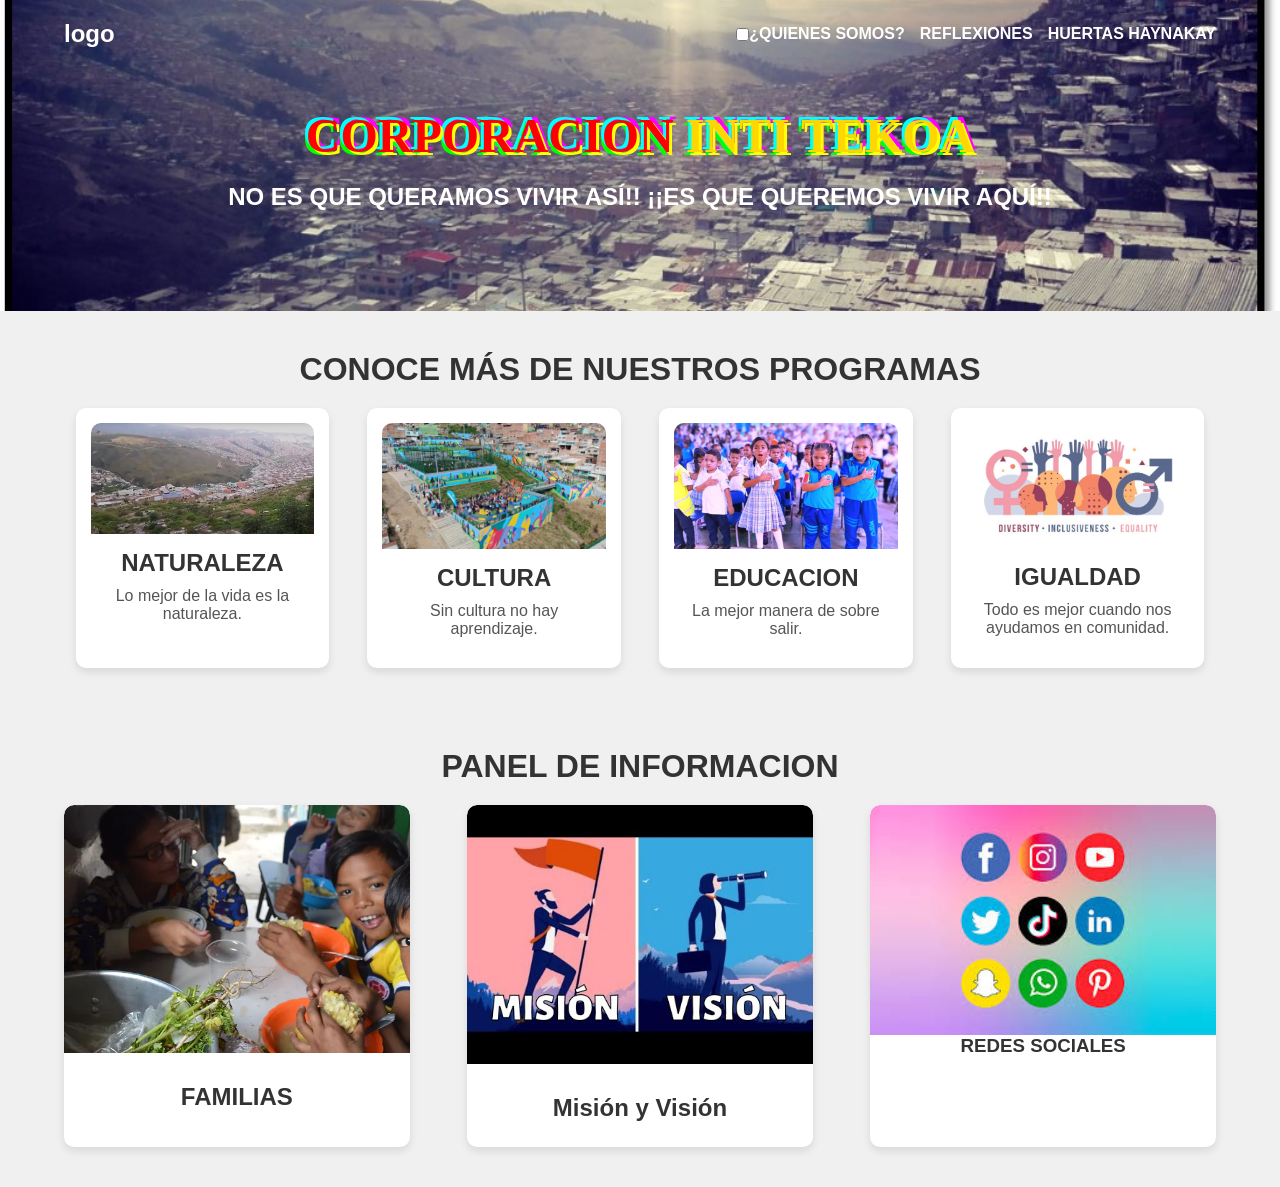
<file: index.html>
<!DOCTYPE html>
<html lang="es">
<head>
    <meta charset="UTF-8">
    <meta name="viewport" content="width=device-width, initial-scale=1.0">
    <title>Fundación Caracolí</title>
    <link rel="stylesheet" href="style.css"> <!-- Asegúrate de tener un archivo de estilos CSS -->
</head>
<body>
    <header class="header">
        <div class="menu container">
            <a href="index.html" class="logo">logo</a>
            <input type="checkbox" id="menu"/>
            <label for="menu">
                <img src="imagenes/menu.png" class="menu-icon" alt="menu">
            </label>
            <nav class="navbar">
                <ul>
                    <li><a href="quienes-somos.html">¿QUIENES SOMOS?</a></li>
                    <li><a href="reflexiones.html">REFLEXIONES</a></li>
                    <li><a href="huertas-haynakay.html">HUERTAS HAYNAKAY</a></li>
                </ul>
            </nav>
        </div>        
    
        <div class="header-content container">
            <div class="header-txt">
                <h1 class="comic-heading">CORPORACION <span>INTI TEKOA</span></h1>
                <p>
                    <span><h2>NO ES QUE QUERAMOS VIVIR ASÍ!!
                   ¡¡ES QUE QUEREMOS VIVIR AQUÍ!!</h2></span>
                </p>
                
            </div>       
        </div>
    </header>
    <section class="conoce container">
        <h2>CONOCE MÁS DE NUESTROS PROGRAMAS</h2>
        <div class="conoce-content">
            <div class="programa">
                <a href="programa1.html">
                    <img src="imagenes/naturaleza.webp" alt="Naturaleza">
                    <h3>NATURALEZA</h3>
                    <p>Lo mejor de la vida es la naturaleza.</p>
                </a>
            </div>
            <div class="programa">
                <a href="programa2.html">
                    <img src="imagenes/cultura.jpg" alt="Cultura">
                    <h3>CULTURA</h3>
                    <p>Sin cultura no hay aprendizaje.</p>
                </a>
            </div>
            <div class="programa">
                <a href="programa3.html">
                    <img src="imagenes/educacion.jpg" alt="Educación">
                    <h3>EDUCACION</h3>
                    <p>La mejor manera de sobre salir.</p>
                </a>
            </div>
            <div class="programa">
                <a href="programa4.html">
                    <img src="imagenes/genero.jpg" alt="Género">
                    <h3>IGUALDAD</h3>
                    <p>Todo es mejor cuando nos ayudamos en comunidad.</p>
                </a>
            </div>
        </div>
    </section>
    
    
    <main class="informacion container">
        <h2>PANEL DE INFORMACION</h2>
        <div class="informacion-container">
            <div class="familias">
                <a href="familias.html"><img src="imagenes/familia.webp" alt="Familias"></a>
                <div class="familia-txt">
                    <h3>FAMILIAS</h3>
                    <div class="familias-info"></div>
                </div>
            </div>
            <div class="familias">
                <a href="Mision_vision.html"><img src="imagenes/myv.jpg" alt="Familias"></a>
                <div class="familia-txt">
                    <h3>Misión y Visión</h3>
                    <div class="familias-info"></div>
                </div>
            </div>
            <div class="familias">
                <a href="redes.html"><img src="imagenes/redes.jpg" alt="redes"></a>
                <div class="redes-txt">
                    <h3>REDES SOCIALES</h3>
                    <div class="redes-info"></div>
                </div>
            </div>
        </div>
        
    </main>
</body>
</html>
</file>
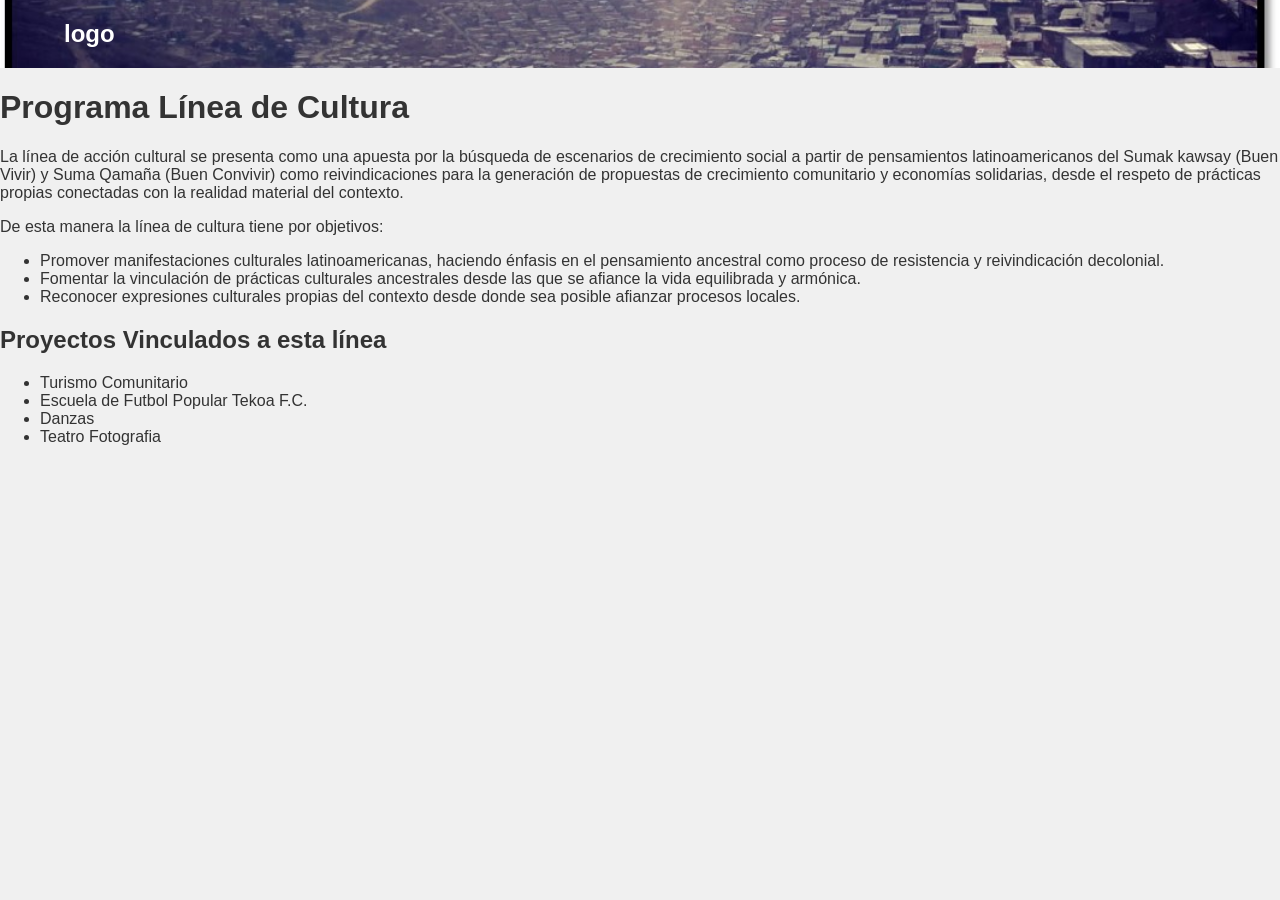
<file: Mision_vision.html>
<!DOCTYPE html>
<html lang="es">
<head>
    <meta charset="UTF-8">
    <meta name="viewport" content="width=device-width, initial-scale=1.0">
    <title>Programa Línea de Cultura - Fundación Caracolí</title>
    <link rel="stylesheet" href="Mision_vision.css">
</head>
<body>
    <header class="header">
        <div class="menu container">
            <input type="checkbox" id="menu"/>
            <a href="index.html" class="logo">logo</a>
            <label for="menu">
                <img src="imagenes/menu.png" class="menu-icon" alt="menu">
            </label>
            <nav class="navbar">
                <ul>
                    <li><a href="index.html">INICIO</a></li>
                    <li><a href="quienes-somos.html">¿QUIENES SOMOS?</a></li>
                    <li><a href="reflexiones.html">REFLEXIONES</a></li>
                    <li><a href="escuelas-de-paz.html">ESCUELAS DE PAZ</a></li>
                    <li><a href="huertas-haynakay.html">HUERTAS HAYNAKAY</a></li>
                    <li><a href="voces-de-paz.html">VOCES DE PAZ</a></li>
                </ul>
            </nav>
        </div>
    </header>

    <main >

            <h1>Programa Línea de Cultura</h1>
            <p>La línea de acción cultural se presenta como una apuesta por la búsqueda de escenarios de crecimiento social a partir de pensamientos latinoamericanos del Sumak kawsay (Buen Vivir) y Suma Qamaña (Buen Convivir) como reivindicaciones para la generación de propuestas de crecimiento comunitario y economías solidarias, desde el respeto de prácticas propias conectadas con la realidad material del contexto.</p>
            
            <p>De esta manera la línea de cultura tiene por objetivos:</p>
            <ul>
                <li>Promover manifestaciones culturales latinoamericanas, haciendo énfasis en el pensamiento ancestral como proceso de resistencia y reivindicación decolonial.</li>
                <li>Fomentar la vinculación de prácticas culturales ancestrales desde las que se afiance la vida equilibrada y armónica.</li>
                <li>Reconocer expresiones culturales propias del contexto desde donde sea posible afianzar procesos locales.</li>
            </ul>
            
            <h2>Proyectos Vinculados a esta línea</h2>
            <ul>
                <li>Turismo Comunitario</li>
                <li>Escuela de Futbol Popular Tekoa F.C.</li>
                <li>Danzas</li>
                <li>Teatro Fotografia</li>
            </ul>
        </section>
        
       
        </aside>
    
    </main>
    
</body>
</html>
</file>
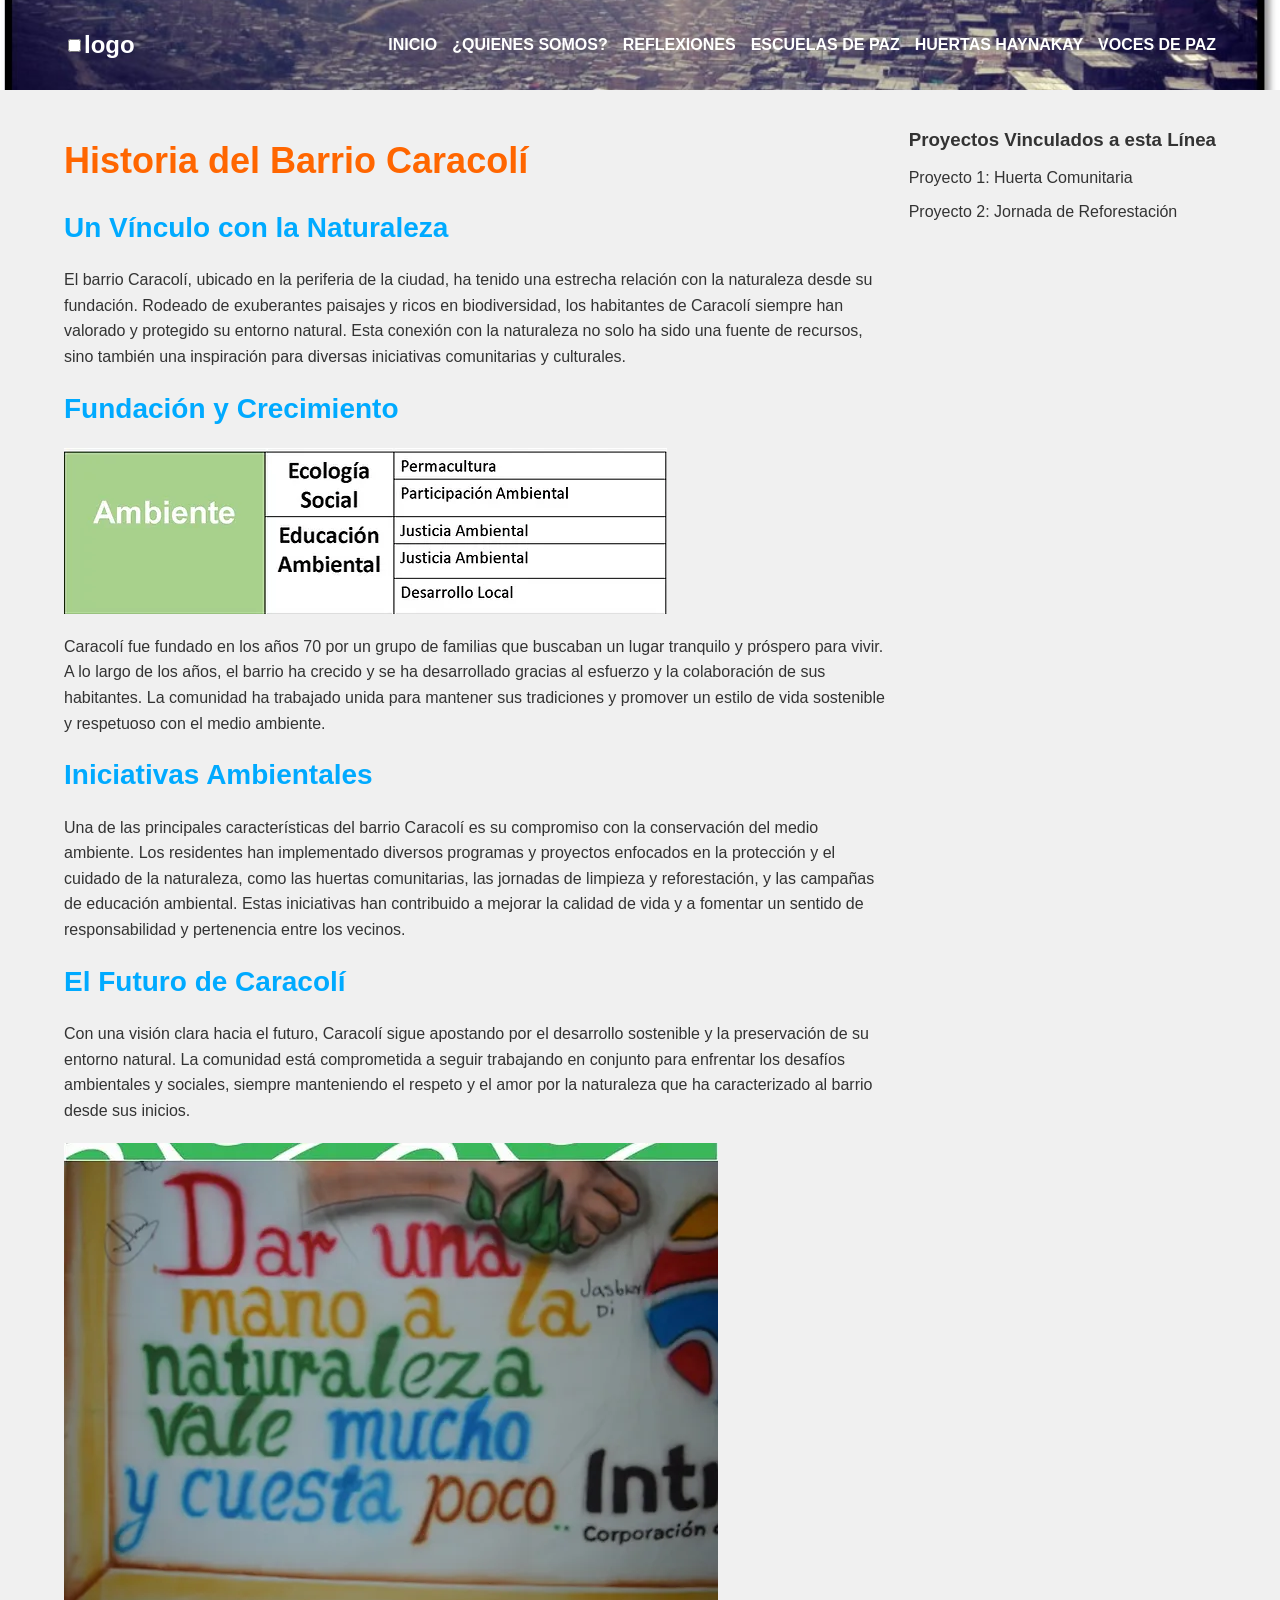
<file: programa1.html>
<!DOCTYPE html>
<html lang="es">
<head>
    <meta charset="UTF-8">
    <meta name="viewport" content="width=device-width, initial-scale=1.0">
    <title>Historia de Caracolí - Fundación Caracolí</title>
    <link rel="stylesheet" href="quienes-somos.css">

</head>
<body>
    <header class="header">
        <div class="menu container">
            <input type="checkbox" id="menu"/>
            <a href="index.html" class="logo">logo</a>
            <label for="menu">
                <img src="imagenes/menu.png" class="menu-icon" alt="menu">
            </label>
            <nav class="navbar">
                <ul>
                    <li><a href="index.html">INICIO</a></li>
                    <li><a href="quienes-somos.html">¿QUIENES SOMOS?</a></li>
                    <li><a href="reflexiones.html">REFLEXIONES</a></li>
                    <li><a href="escuelas-de-paz.html">ESCUELAS DE PAZ</a></li>
                    <li><a href="huertas-haynakay.html">HUERTAS HAYNAKAY</a></li>
                    <li><a href="voces-de-paz.html">VOCES DE PAZ</a></li>
                </ul>
            </nav>
        </div>
    </header>

    <main class="main-content container">
        <section class="info-section">
            <div class="info-content">
                <h1>Historia del Barrio Caracolí</h1>
                <h2>Un Vínculo con la Naturaleza</h2>
                <p>
                    El barrio Caracolí, ubicado en la periferia de la ciudad, ha tenido una estrecha relación con la naturaleza desde su fundación. Rodeado de exuberantes paisajes y ricos en biodiversidad, los habitantes de Caracolí siempre han valorado y protegido su entorno natural. Esta conexión con la naturaleza no solo ha sido una fuente de recursos, sino también una inspiración para diversas iniciativas comunitarias y culturales.
                </p>
                <h2>Fundación y Crecimiento</h2>
                <img src="imagenes/ambiente2.webp" alt="Ambiente">
                <p>
                    Caracolí fue fundado en los años 70 por un grupo de familias que buscaban un lugar tranquilo y próspero para vivir. A lo largo de los años, el barrio ha crecido y se ha desarrollado gracias al esfuerzo y la colaboración de sus habitantes. La comunidad ha trabajado unida para mantener sus tradiciones y promover un estilo de vida sostenible y respetuoso con el medio ambiente.
                </p>
                <h2>Iniciativas Ambientales</h2>
                <p>
                    Una de las principales características del barrio Caracolí es su compromiso con la conservación del medio ambiente. Los residentes han implementado diversos programas y proyectos enfocados en la protección y el cuidado de la naturaleza, como las huertas comunitarias, las jornadas de limpieza y reforestación, y las campañas de educación ambiental. Estas iniciativas han contribuido a mejorar la calidad de vida y a fomentar un sentido de responsabilidad y pertenencia entre los vecinos.
                </p>
                <h2>El Futuro de Caracolí</h2>
                <p>
                    Con una visión clara hacia el futuro, Caracolí sigue apostando por el desarrollo sostenible y la preservación de su entorno natural. La comunidad está comprometida a seguir trabajando en conjunto para enfrentar los desafíos ambientales y sociales, siempre manteniendo el respeto y el amor por la naturaleza que ha caracterizado al barrio desde sus inicios.
                </p>
            </div>
            <img src="imagenes/ambiente1.webp" alt="Caracolí y la Naturaleza">
        </section>
        <section class="projects">
            <h3>Proyectos Vinculados a esta Línea</h3>
            <p><a href="huertas-haynakay.html">Proyecto 1: Huerta Comunitaria</a></p>
            <p><a href="huertas-haynakay.html">Proyecto 2: Jornada de Reforestación</a></p>
        </section>
    </main>
    
</body>
</html>
</file>
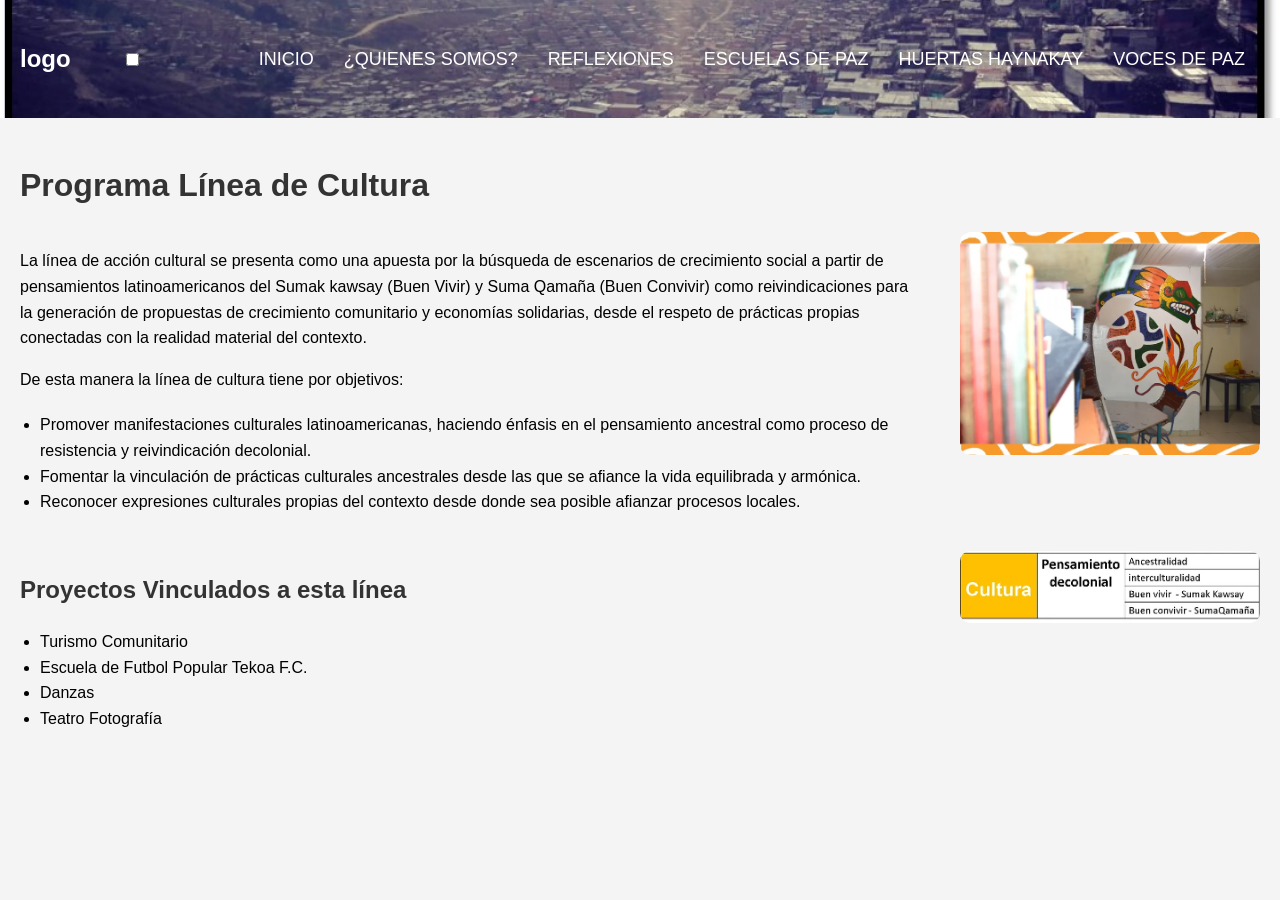
<file: programa2.html>
<!DOCTYPE html>
<html lang="es">
<head>
    <meta charset="UTF-8">
    <meta name="viewport" content="width=device-width, initial-scale=1.0">
    <title>Fundación Caracolí</title>
    <link rel="stylesheet" href="programa2.css"> <!-- Asegúrate de tener un archivo de estilos CSS -->
</head>
<body>
    <header class="header">
        <div class="menu container">
            <a href="index.html" class="logo">logo</a>
            <input type="checkbox" id="menu"/>
            <label for="menu">
                <img src="imagenes/menu.png" class="menu-icon" alt="menu">
            </label>
            <nav class="navbar">
                <ul>
                    <li><a href="index.html">INICIO</a></li>
                    <li><a href="quienes-somos.html">¿QUIENES SOMOS?</a></li>
                    <li><a href="reflexiones.html">REFLEXIONES</a></li>
                    <li><a href="escuelas-de-paz.html">ESCUELAS DE PAZ</a></li>
                    <li><a href="huertas-haynakay.html">HUERTAS HAYNAKAY</a></li>
                    <li><a href="voces-de-paz.html">VOCES DE PAZ</a></li>
                </ul>
            </nav>
        </div>
    </header>
    <main class="container">
        <h1>Programa Línea de Cultura</h1>
        <div class="content">
            <div class="text">
                <p>
                    La línea de acción cultural se presenta como una apuesta por la búsqueda de escenarios de crecimiento social a partir de pensamientos latinoamericanos del Sumak kawsay (Buen Vivir) y Suma Qamaña (Buen Convivir) como reivindicaciones para la generación de propuestas de crecimiento comunitario y economías solidarias, desde el respeto de prácticas propias conectadas con la realidad material del contexto.
                </p>
                <p>
                    De esta manera la línea de cultura tiene por objetivos:
                </p>
                <div class="objectives">
                    <ul>
                        <li>Promover manifestaciones culturales latinoamericanas, haciendo énfasis en el pensamiento ancestral como proceso de resistencia y reivindicación decolonial.</li>
                        <li>Fomentar la vinculación de prácticas culturales ancestrales desde las que se afiance la vida equilibrada y armónica.</li>
                        <li>Reconocer expresiones culturales propias del contexto desde donde sea posible afianzar procesos locales.</li>
                    </ul>
                </div>
            </div>
            <img src="imagenes/cultura1.webp" alt="Cultura 1">
        </div>

        <div class="content">
            <div class="text">
                <div class="projects">
                    <h2>Proyectos Vinculados a esta línea</h2>
                    <ul>
                        <li>Turismo Comunitario</li>
                        <li>Escuela de Futbol Popular Tekoa F.C.</li>
                        <li>Danzas</li>
                        <li>Teatro Fotografía</li>
                    </ul>
                </div>
            </div>
            <img src="imagenes/cultura2.webp" alt="Cultura 2">
        </div>
    </main>
</body>
</html>
</file>
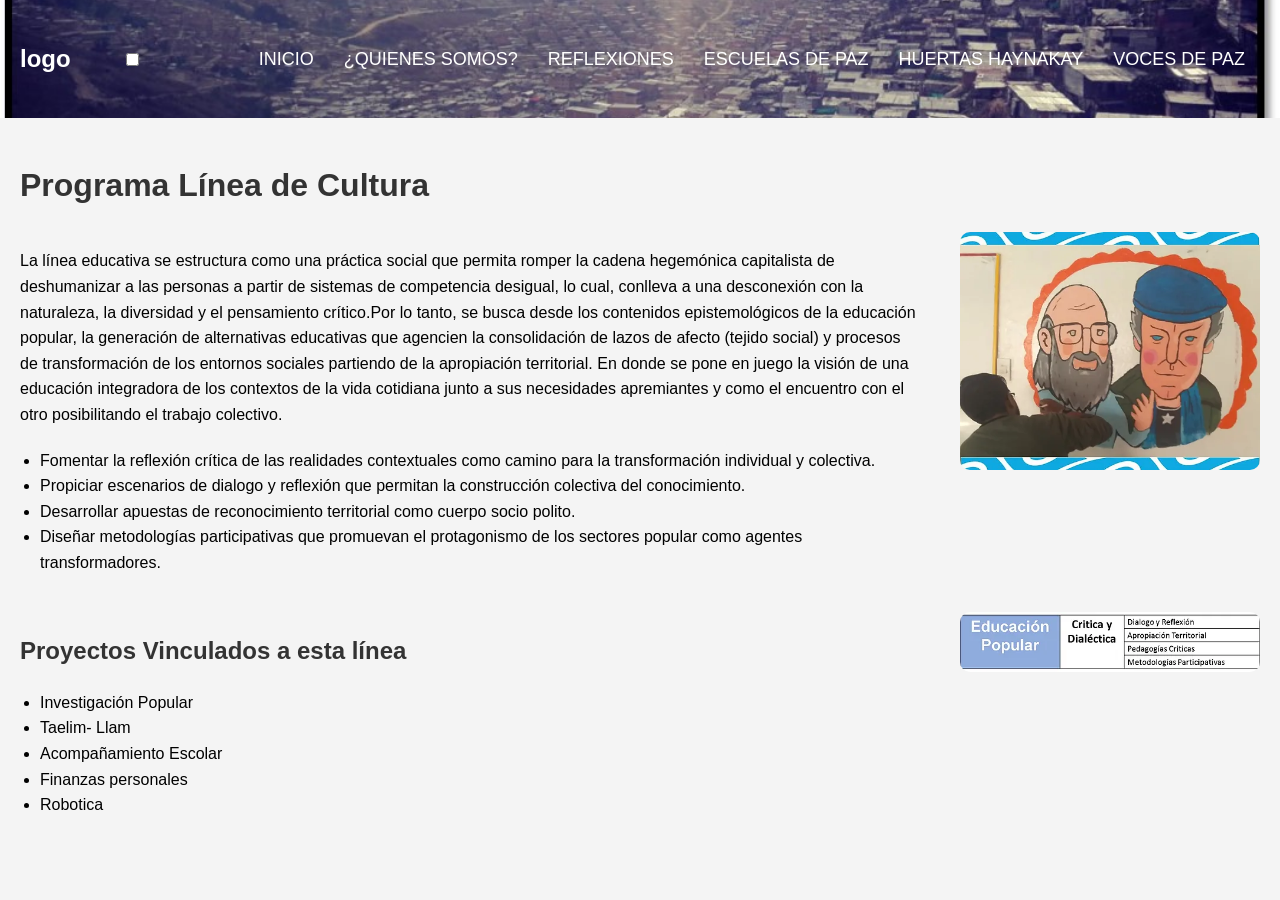
<file: programa3.html>
<!DOCTYPE html>
<html lang="es">
<head>
    <meta charset="UTF-8">
    <meta name="viewport" content="width=device-width, initial-scale=1.0">
    <title>Fundación Caracolí</title>
    <link rel="stylesheet" href="programa3.css"> <!-- Asegúrate de tener un archivo de estilos CSS -->
</head>
<body>
    <header class="header">
        <div class="menu container">
            <a href="index.html" class="logo">logo</a>
            <input type="checkbox" id="menu"/>
            <label for="menu">
                <img src="imagenes/menu.png" class="menu-icon" alt="menu">
            </label>
            <nav class="navbar">
                <ul>
                    <li><a href="index.html">INICIO</a></li>
                    <li><a href="quienes-somos.html">¿QUIENES SOMOS?</a></li>
                    <li><a href="reflexiones.html">REFLEXIONES</a></li>
                    <li><a href="escuelas-de-paz.html">ESCUELAS DE PAZ</a></li>
                    <li><a href="huertas-haynakay.html">HUERTAS HAYNAKAY</a></li>
                    <li><a href="voces-de-paz.html">VOCES DE PAZ</a></li>
                </ul>
            </nav>
        </div>
    </header>
    <main class="container">
        <h1>Programa Línea de Cultura</h1>
        <div class="content">
            <div class="text">
                <p>
                    La línea educativa se estructura como una práctica social que permita romper la cadena hegemónica capitalista de deshumanizar a las personas a partir de sistemas de competencia desigual, lo cual, conlleva a una desconexión con la naturaleza, la diversidad y el pensamiento crítico.

                    ​
                    
                    Por lo tanto, se busca desde los contenidos epistemológicos de la educación popular, la generación de alternativas educativas que agencien la consolidación de lazos de afecto (tejido social) y procesos de transformación de los entornos sociales partiendo de la apropiación territorial. En donde se pone en juego la visión de una educación integradora de los contextos de la vida cotidiana junto a sus necesidades apremiantes y como el encuentro con el otro posibilitando el trabajo colectivo.                </p>

                <div class="objectives">
                    <ul>
                        <li>Fomentar la reflexión crítica de las realidades contextuales como camino para la transformación individual y colectiva.</li>
                        <li>Propiciar escenarios de dialogo y reflexión que permitan la construcción colectiva del conocimiento.</li>
                        <li>Desarrollar apuestas de reconocimiento territorial como cuerpo socio polito.</li>
                        <li>Diseñar metodologías participativas que promuevan el protagonismo de los sectores popular como agentes transformadores.</li>
                    </ul>
                </div>
            </div>
            <img src="imagenes/educa1.webp" alt="Cultura 1">
        </div>

        <div class="content">
            <div class="text">
                <div class="projects">
                    <h2>Proyectos Vinculados a esta línea</h2>
                    <ul>
                        <li>Investigación Popular</li>
                        <li>Taelim- Llam</li>
                        <li>Acompañamiento Escolar</li>
                        <li>Finanzas personales</li>
                        <li>Robotica</li>
                    </ul>
                </div>
            </div>
            <img src="imagenes/educa2.webp" alt="Cultura 2">
        </div>
    </main>
</body>
</html>
</file>
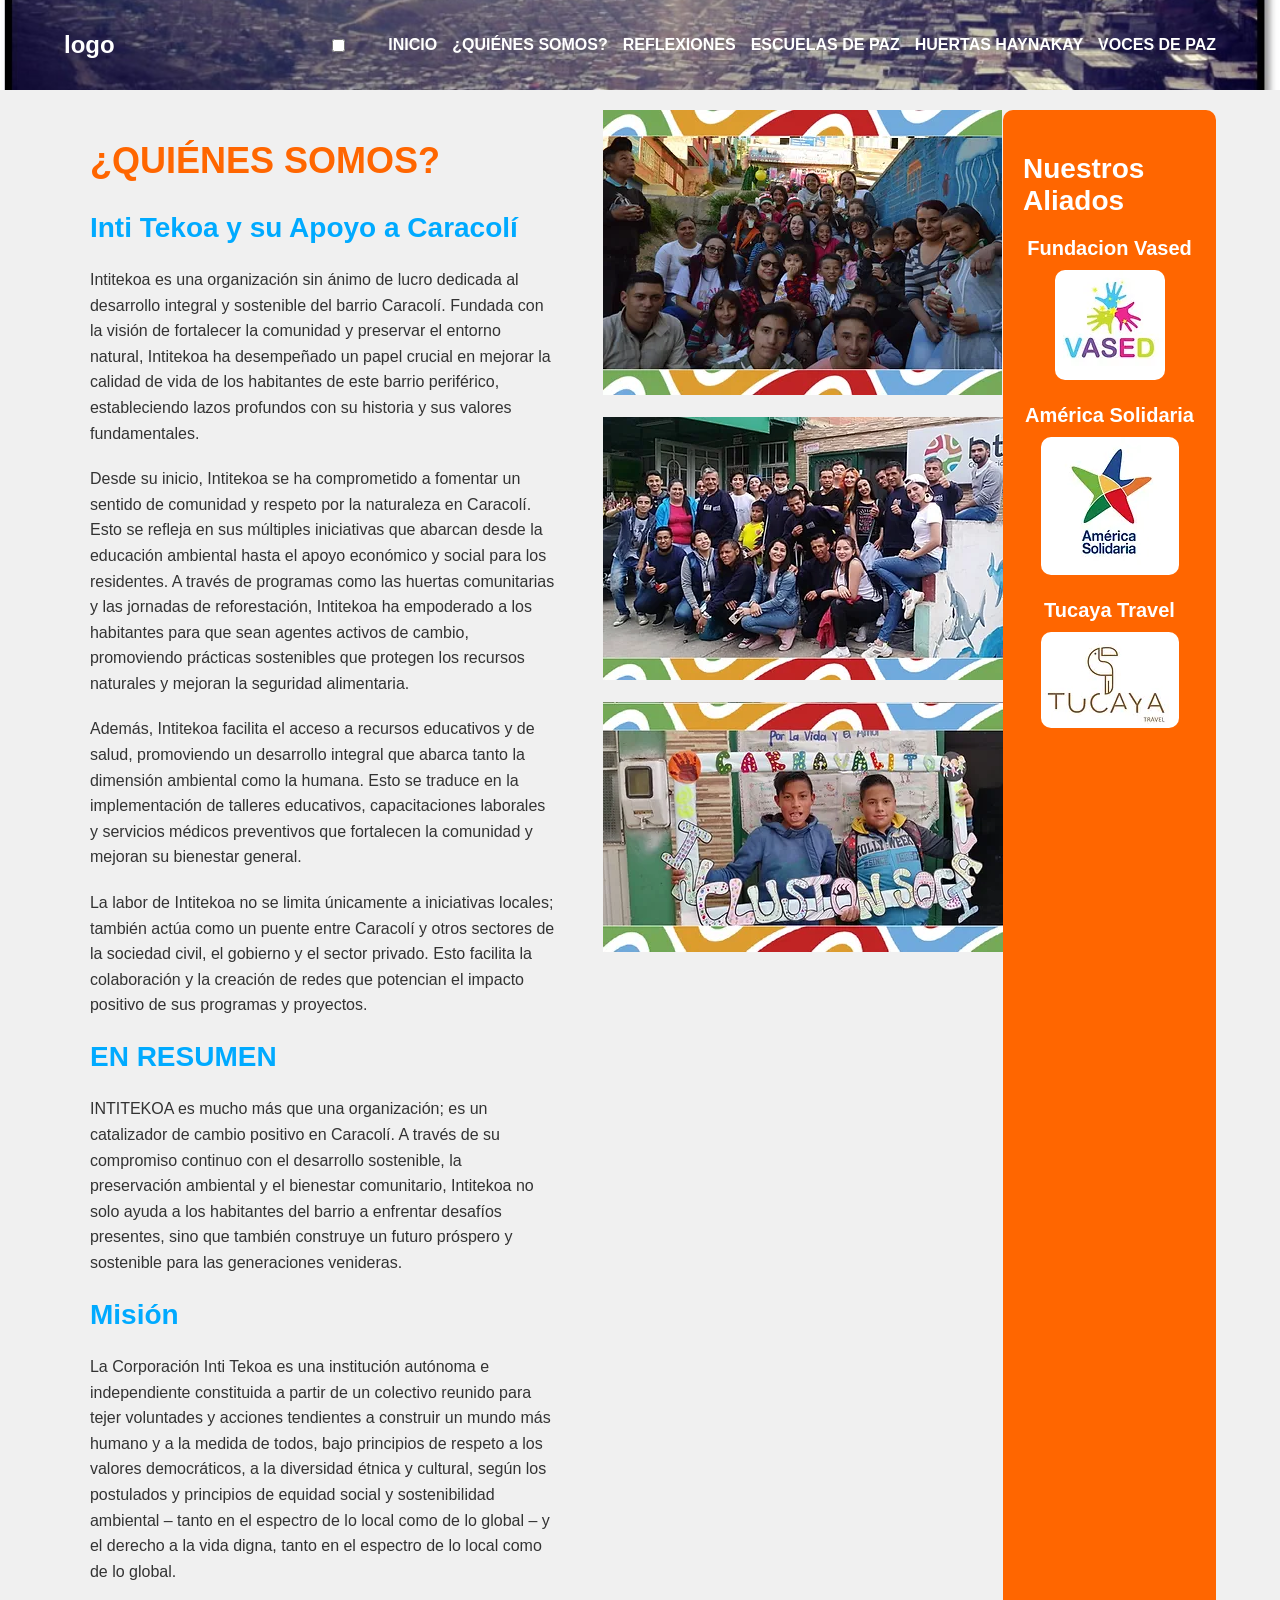
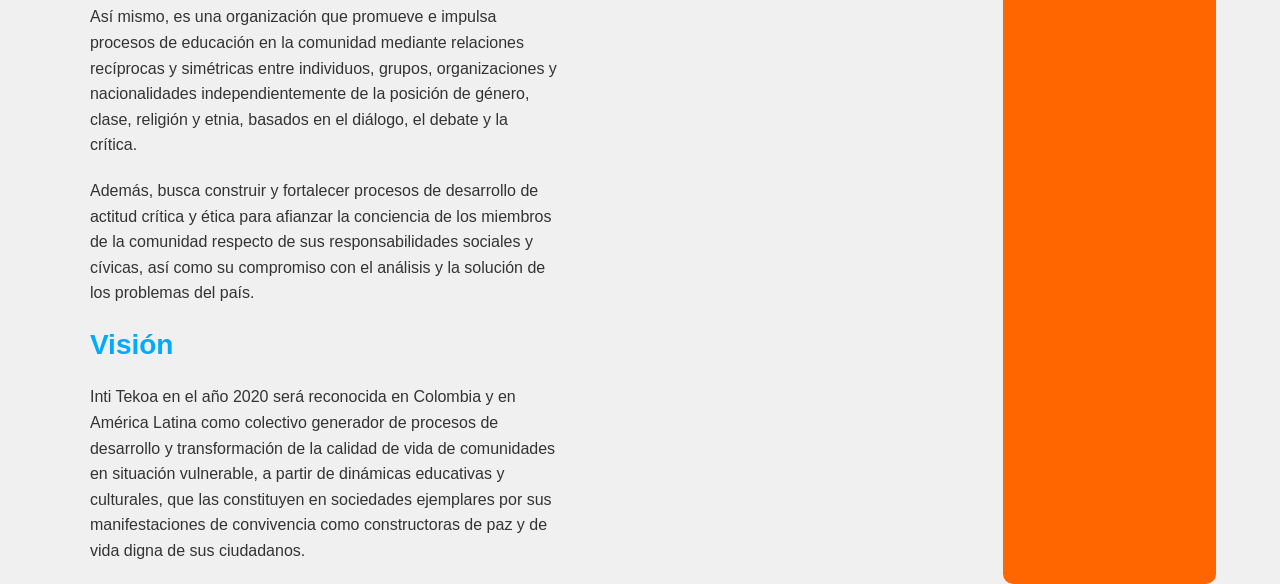
<file: quienes-somos.html>
<!DOCTYPE html>
<html lang="es">
<head>
    <meta charset="UTF-8">
    <meta name="viewport" content="width=device-width, initial-scale=1.0">
    <title>¿Quiénes Somos? - Fundación Caracolí</title>
    <link rel="stylesheet" href="quienes-somos.css">
</head>
<body>
    <header class="header">
        <div class="menu container">
            <a href="index.html" class="logo">logo</a>
            <input type="checkbox" id="menu"/>
            <label for="menu">
                <img src="imagenes/menu.png" class="menu-icon" alt="menu">
            </label>
            <nav class="navbar">
                <ul>
                    <li><a href="index.html">INICIO</a></li>
                    <li><a href="quienes-somos.html">¿QUIÉNES SOMOS?</a></li>
                    <li><a href="reflexiones.html">REFLEXIONES</a></li>
                    <li><a href="escuelas-de-paz.html">ESCUELAS DE PAZ</a></li>
                    <li><a href="huertas-haynakay.html">HUERTAS HAYNAKAY</a></li>
                    <li><a href="voces-de-paz.html">VOCES DE PAZ</a></li>
                </ul>
            </nav>
        </div>
    </header>

    <main class="main-content container">
        <section class="info-section">
            <div class="container">
                <h1>¿QUIÉNES SOMOS?</h1>
            </div>
        
            <div class="container">
                <h2>Inti Tekoa y su Apoyo a Caracolí</h2>
                <p>
                    Intitekoa es una organización sin ánimo de lucro dedicada al desarrollo integral y sostenible del barrio Caracolí. Fundada con la visión de fortalecer la comunidad y preservar el entorno natural, Intitekoa ha desempeñado un papel crucial en mejorar la calidad de vida de los habitantes de este barrio periférico, estableciendo lazos profundos con su historia y sus valores fundamentales.
                </p>
                <p>
                    Desde su inicio, Intitekoa se ha comprometido a fomentar un sentido de comunidad y respeto por la naturaleza en Caracolí. Esto se refleja en sus múltiples iniciativas que abarcan desde la educación ambiental hasta el apoyo económico y social para los residentes. A través de programas como las huertas comunitarias y las jornadas de reforestación, Intitekoa ha empoderado a los habitantes para que sean agentes activos de cambio, promoviendo prácticas sostenibles que protegen los recursos naturales y mejoran la seguridad alimentaria.
                </p>
                <p>
                    Además, Intitekoa facilita el acceso a recursos educativos y de salud, promoviendo un desarrollo integral que abarca tanto la dimensión ambiental como la humana. Esto se traduce en la implementación de talleres educativos, capacitaciones laborales y servicios médicos preventivos que fortalecen la comunidad y mejoran su bienestar general.
                </p>
                <p>
                    La labor de Intitekoa no se limita únicamente a iniciativas locales; también actúa como un puente entre Caracolí y otros sectores de la sociedad civil, el gobierno y el sector privado. Esto facilita la colaboración y la creación de redes que potencian el impacto positivo de sus programas y proyectos.
                </p>
            </div>
        
            <div class="container">
                <h2>EN RESUMEN</h2>
                <p>
                    INTITEKOA es mucho más que una organización; es un catalizador de cambio positivo en Caracolí. A través de su compromiso continuo con el desarrollo sostenible, la preservación ambiental y el bienestar comunitario, Intitekoa no solo ayuda a los habitantes del barrio a enfrentar desafíos presentes, sino que también construye un futuro próspero y sostenible para las generaciones venideras.
                </p>
            </div>
        
            <div class="container">
                <h2>Misión</h2>
                <p>
                    La Corporación Inti Tekoa es una institución autónoma e independiente constituida a partir de un colectivo reunido para tejer voluntades y acciones tendientes a construir un mundo más humano y a la medida de todos, bajo principios de respeto a los valores democráticos, a la diversidad étnica y cultural, según los postulados y principios de equidad social y sostenibilidad ambiental – tanto en el espectro de lo local como de lo global – y el derecho a la vida digna, tanto en el espectro de lo local como de lo global.
                </p>
                <p>
                    Así mismo, es una organización que promueve e impulsa procesos de educación en la comunidad mediante relaciones recíprocas y simétricas entre individuos, grupos, organizaciones y nacionalidades independientemente de la posición de género, clase, religión y etnia, basados en el diálogo, el debate y la crítica.
                </p>
                <p>
                    Además, busca construir y fortalecer procesos de desarrollo de actitud crítica y ética para afianzar la conciencia de los miembros de la comunidad respecto de sus responsabilidades sociales y cívicas, así como su compromiso con el análisis y la solución de los problemas del país.
                </p>
            </div>
        
            <div class="container">
                <h2>Visión</h2>
                <p>
                    Inti Tekoa en el año 2020 será reconocida en Colombia y en América Latina como colectivo generador de procesos de desarrollo y transformación de la calidad de vida de comunidades en situación vulnerable, a partir de dinámicas educativas y culturales, que las constituyen en sociedades ejemplares por sus manifestaciones de convivencia como constructoras de paz y de vida digna de sus ciudadanos.
                </p>
            </div>
        </section>
        
        <!-- Espacios para las imágenes f1, f2 y f3 -->
        <div class="images-row">
            <div class="image-container">
                <img src="imagenes/f1.webp" alt="Imagen 1">
            </div>
            <br>
            <div class="image-container">
                <img src="imagenes/f2.webp" alt="Imagen 2">
            </div>
            <br>
            <div class="image-container">
                <img src="imagenes/f3.webp" alt="Imagen 3">
            </div>
        </div>
        
        <aside class="sidebar">
            <h2>Nuestros Aliados</h2>
            <div class="aliado">
                <h3>Fundacion Vased</h3>
                <img src="imagenes/aliado1.webp" alt="Fundacion Vased">
            </div>
            <div class="aliado">
                <h3>América Solidaria</h3>
                <img src="imagenes/aliado2.webp" alt="América Solidaria">
            </div>
            <div class="aliado">
                <h3>Tucaya Travel</h3>
                <img src="imagenes/aliado3.webp" alt="Tucaya Travel">
            </div>
        </aside>
    
    </main>
    
</body>
</html>
</file>
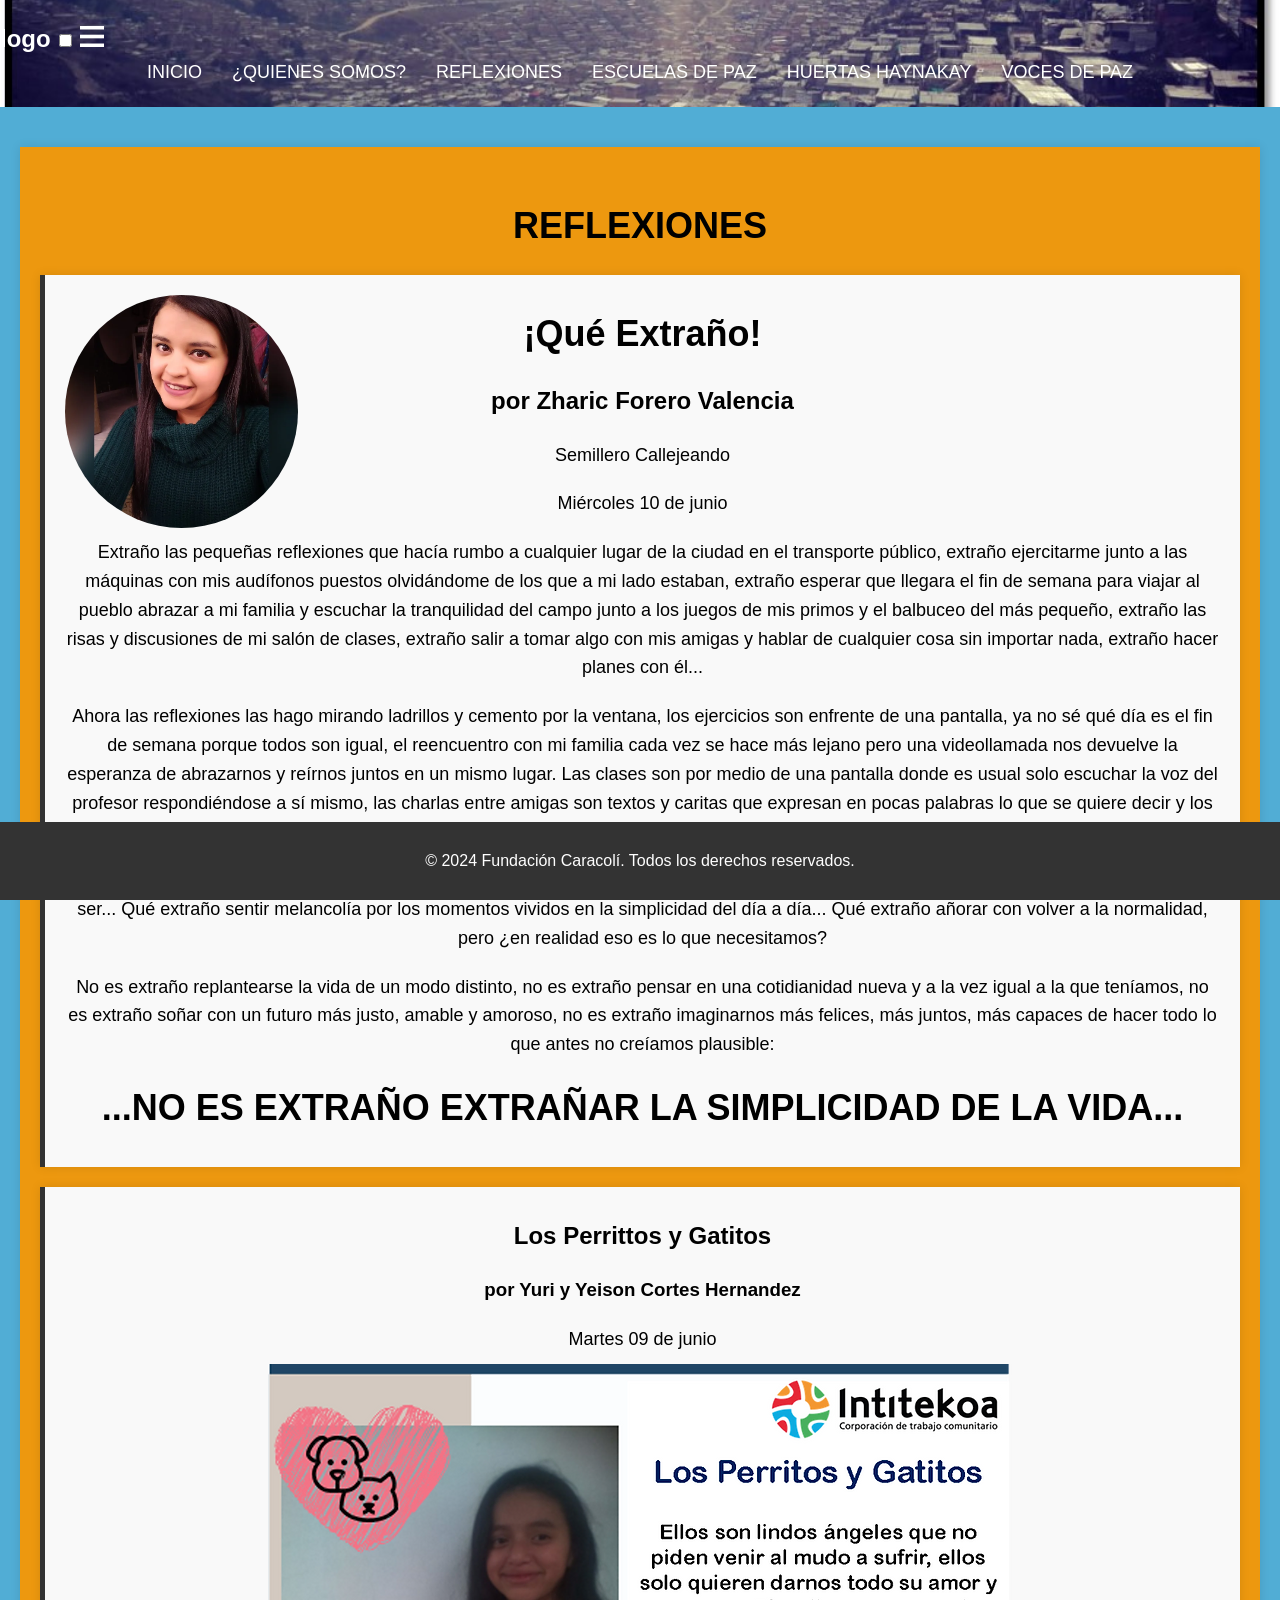
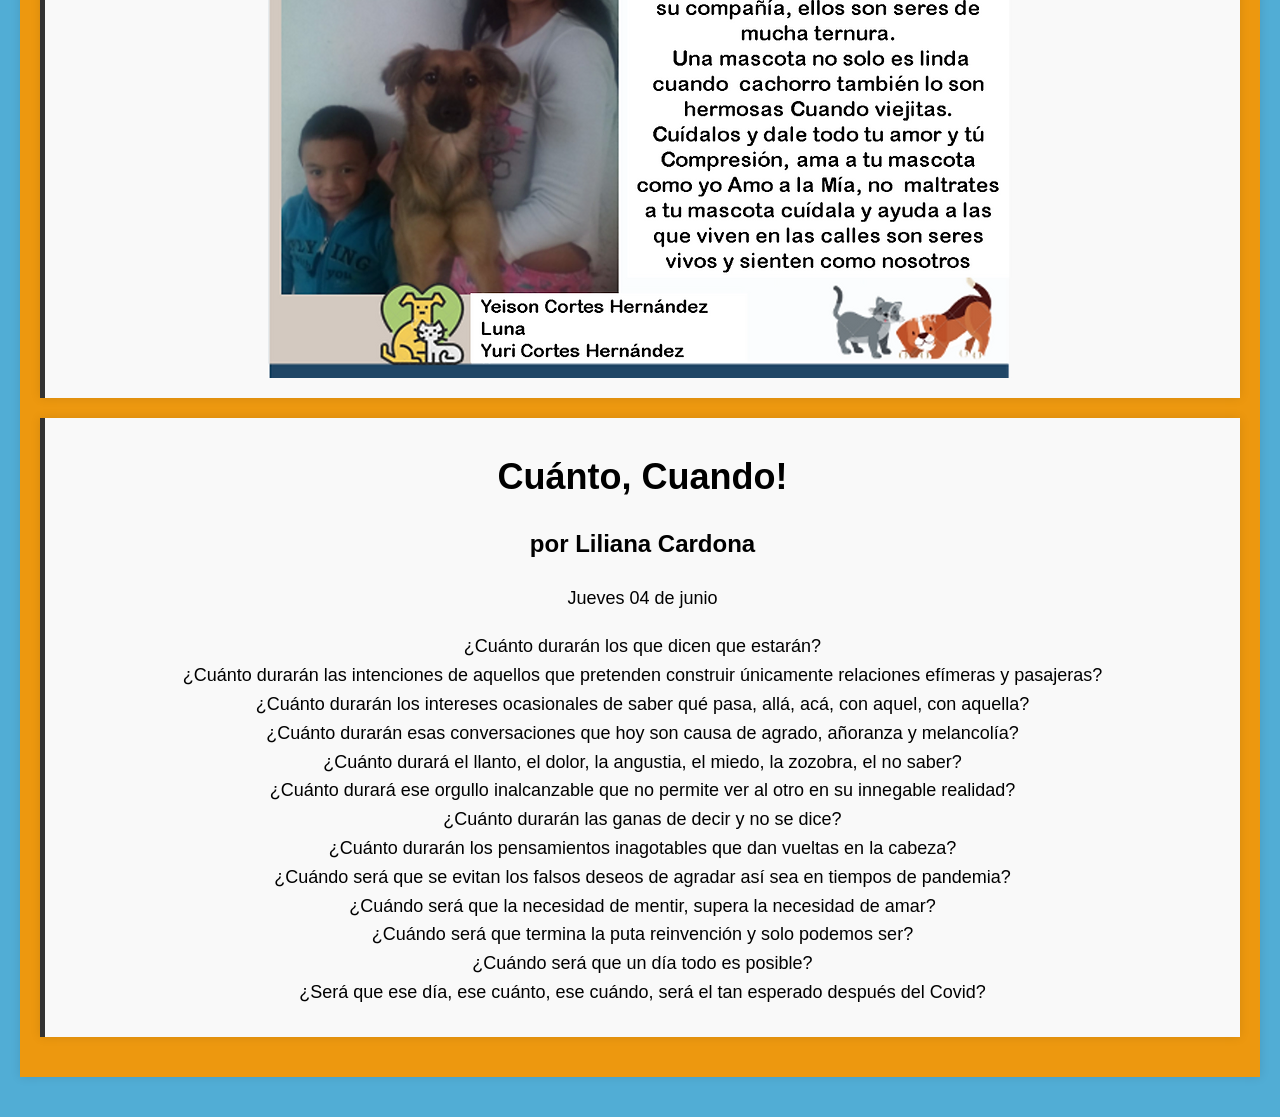
<file: reflexiones.html>
<!DOCTYPE html>
<html lang="es">
<head>
    <meta charset="UTF-8">
    <meta name="viewport" content="width=device-width, initial-scale=1.0">
    <title>REFLEXIONES - Fundación Caracolí</title>
    <link rel="stylesheet" href="reflexiones.css">
</head>
<body>
    <header class="header">
        <div class="menu container">
            <a href="index.html" class="logo">logo</a>
            <input type="checkbox" id="menu"/>
            <label for="menu">
                <img src="imagenes/menu.png" class="menu-icon" alt="menu">
            </label>
            <nav class="navbar">
                <ul>
                    <li><a href="index.html">INICIO</a></li>
                    <li><a href="quienes-somos.html">¿QUIENES SOMOS?</a></li>
                    <li><a href="reflexiones.html">REFLEXIONES</a></li>
                    <li><a href="escuelas-de-paz.html">ESCUELAS DE PAZ</a></li>
                    <li><a href="huertas-haynakay.html">HUERTAS HAYNAKAY</a></li>
                    <li><a href="voces-de-paz.html">VOCES DE PAZ</a></li>
                </ul>
            </nav>
        </div>  
    </header>

    <main class="main-content container">
        <section class="info-section">
            <div>
                <h1>REFLEXIONES</h1>
            </div>

            <div class="poem-container">
                <img src="imagenes/r1.webp" alt="autor" class="poem-image">
                <h1>¡Qué Extraño!</h1>
                <h2>por Zharic Forero Valencia</h2>
                <p>Semillero Callejeando</p>
                <p>Miércoles 10 de junio</p>
                <p>Extraño las pequeñas reflexiones que hacía rumbo a cualquier lugar de la ciudad en el transporte público, extraño ejercitarme junto a las máquinas con mis audífonos puestos olvidándome de los que a mi lado estaban, extraño esperar que llegara el fin de semana para viajar al pueblo abrazar a mi familia y escuchar la tranquilidad del campo junto a los juegos de mis primos y el balbuceo del más pequeño, extraño las risas y discusiones de mi salón de clases, extraño salir a tomar algo con mis amigas y hablar de cualquier cosa sin importar nada, extraño hacer planes con él...</p>
                <p>Ahora las reflexiones las hago mirando ladrillos y cemento por la ventana, los ejercicios son enfrente de una pantalla, ya no sé qué día es el fin de semana porque todos son igual, el reencuentro con mi familia cada vez se hace más lejano pero una videollamada nos devuelve la esperanza de abrazarnos y reírnos juntos en un mismo lugar. Las clases son por medio de una pantalla donde es usual solo escuchar la voz del profesor respondiéndose a sí mismo, las charlas entre amigas son textos y caritas que expresan en pocas palabras lo que se quiere decir y los planes... Los planes ahora se concluyen con un "cuando todo esto pase..."</p>
                <p>...Qué extraño, hace unos meses no dimensionaba lo que significaban las cosas cotidianas de mi vida. Cotidianidad que le daba sentido a mi ser... Qué extraño sentir melancolía por los momentos vividos en la simplicidad del día a día... Qué extraño añorar con volver a la normalidad, pero ¿en realidad eso es lo que necesitamos?</p>
                <p>No es extraño replantearse la vida de un modo distinto, no es extraño pensar en una cotidianidad nueva y a la vez igual a la que teníamos, no es extraño soñar con un futuro más justo, amable y amoroso, no es extraño imaginarnos más felices, más juntos, más capaces de hacer todo lo que antes no creíamos plausible:</p>
                <h1>...NO ES EXTRAÑO EXTRAÑAR LA SIMPLICIDAD DE LA VIDA...</h1>
            </div>
            <style>
                .poem-container {
    background: #f9f9f9;
    padding: 15;
    margin: 15 0;
    border-left: 5px solid #333;
    box-shadow: 0 0 10px rgba(0, 0, 0, 0.1);
    position: relative; /* Para posicionar la imagen */
}

.poem-container .poem-image {
    position: absolute;
    top: 0;
    left: 0;
    width: calc(20.33% - 10px); /* Ajusta el tamaño según el diseño deseado */
    max-width: 250px; /* Máximo ancho para mantener la proporción */
    height: auto;
    margin: 20px 20px 0 20px; /* Ajusta los márgenes según tu diseño */
}

.poem-container h1, .poem-container h2, .poem-container h3, .poem-container p {
    margin: 10px 0;
}

.poem-container p {
    font-size: 18px;
}

            </style>
            
            <div class="poem-container poetry-center">
                <h2>Los Perrittos y Gatitos</h2>
                <h3>por Yuri y Yeison Cortes Hernandez</h3>
                <p>Martes 09 de junio</p>
                <img src="imagenes/perritos.webp" alt="Imagen de los perritos y gatitos">
            </div>
            
            <style>
                .poem-container {
                    background: #f9f9f9;
                    padding: 20px;
                    margin: 20px 0;
                    border-left: 5px solid #333;
                    box-shadow: 0 0 10px rgba(0, 0, 0, 0.1);
                    text-align: center; /* Añadido para centrar contenido */
                }

                .poem-container h1, .poem-container h2, .poem-container h3, .poem-container p {
                    margin: 10px 0;
                }

                .poem-container p {
                    font-size: 18px;
                }

                .poem-container img {
                    display: block;
                    margin: 0 auto; /* Centrar la imagen horizontalmente */
                }

            </style>

            <div class="poem-container poetry-center">
                <h1>Cuánto, Cuando!</h1>
                <h2>por Liliana Cardona</h2>
                <p>Jueves 04 de junio</p>
                <p>¿Cuánto durarán los que dicen que estarán?<br>
                    ¿Cuánto durarán las intenciones de aquellos que pretenden construir únicamente relaciones efímeras y pasajeras?<br>
                    ¿Cuánto durarán los intereses ocasionales de saber qué pasa, allá, acá, con aquel, con aquella?<br>
                    ¿Cuánto durarán esas conversaciones que hoy son causa de agrado, añoranza y melancolía?<br>
                    ¿Cuánto durará el llanto, el dolor, la angustia, el miedo, la zozobra, el no saber?<br>
                    ¿Cuánto durará ese orgullo inalcanzable que no permite ver al otro en su innegable realidad?<br>
                    ¿Cuánto durarán las ganas de decir y no se dice?<br>
                    ¿Cuánto durarán los pensamientos inagotables que dan vueltas en la cabeza?<br>
                    ¿Cuándo será que se evitan los falsos deseos de agradar así sea en tiempos de pandemia?<br>
                    ¿Cuándo será que la necesidad de mentir, supera la necesidad de amar?<br>
                    ¿Cuándo será que termina la puta reinvención y solo podemos ser?<br>
                    ¿Cuándo será que un día todo es posible?<br>
                    ¿Será que ese día, ese cuánto, ese cuándo, será el tan esperado después del Covid?
                </p>
            </div>
            
            <!-- Agrega más artículos según sea necesario -->
        </section>
    </main>

    <footer class="footer">
        <p>&copy; 2024 Fundación Caracolí. Todos los derechos reservados.</p>
    </footer>

</body>
</html>
</file>
<file: style.css>
* {
    margin: 0;
    padding: 0;
    box-sizing: border-box;
}

body {
    font-family: 'Arial', sans-serif;
    margin: 0;
    padding: 0;
    background-color: #f0f0f0;
    color: #333;
}

a {
    text-decoration: none;
    color: #333;
}

.container {
    width: 90%;
    margin: 0 auto;
}

header {
    background: url('imagenes/portada.jpg') no-repeat center center/cover;
    color: #ffffff;
    padding: 20px 0;
}

.menu {
    display: flex;
    justify-content: flex-start;
    align-items: center;
}

.logo {
    font-size: 24px;
    font-weight: bold;
    color: #fff;
    margin-right: auto;
}

.menu-icon {
    width: 30px;
    display: none;
}

.navbar ul {
    list-style: none;
    display: flex;
    gap: 15px;
}

.navbar a {
    color: #fff;
    font-weight: bold;
}

.header-content {
    text-align: center;
    padding: 60px 0;
}

.header-txt h1 {
    font-size: 48px;
    margin-bottom: 10px;
}

.header-txt h1 span {
    color: #FFD700;
}

.header-txt p {
    font-size: 18px;
    margin-bottom: 20px;
}

.btn-1 {
    background: #FFD700;
    color: #333;
    padding: 10px 20px;
    border-radius: 5px;
    font-weight: bold;
    margin: 0 10px;
    transition: background 0.3s ease;
}

.btn-1:hover {
    background: #FFA500;
}

/* Comic-style heading */
.comic-heading {
    font-family: 'Comic Sans MS', 'Comic Neue', cursive;
    color: #ff0000;
    text-shadow: 3px 3px #ffff00, -3px -3px #00ffff, 3px -3px #ff00ff, -3px 3px #00ff00;
    font-size: 3em;
    font-weight: bold;
    text-transform: uppercase;
}

/* Section Conoce */
.conoce {
    text-align: center;
    padding: 40px 0;
}

.conoce h2 {
    font-size: 32px;
    margin-bottom: 20px;
}

.conoce-content {
    display: flex;
    justify-content: space-around;
    flex-wrap: wrap;
    gap: 15px;
}

.programa {
    width: 22%;
    background: #fff;
    border-radius: 10px;
    box-shadow: 0 4px 8px rgba(0, 0, 0, 0.1);
    overflow: hidden;
    transition: transform 0.3s ease;
    text-align: center;
}

.programa a {
    text-decoration: none;
    color: inherit;
    display: block;
    padding: 15px;
}

.programa img {
    width: 100%;
    height: auto;
    display: block;
    border-radius: 10px 10px 0 0;
}

.programa h3 {
    margin: 15px 0 10px;
    font-size: 1.5em;
}

.programa p {
    margin: 0 15px 15px;
    font-size: 1em;
    color: #555;
}

.programa:hover {
    transform: translateY(-5px);
}


/* Main Information Panel */
.informacion {
    padding: 40px 0;
}

.informacion h2 {
    font-size: 32px;
    text-align: center;
    margin-bottom: 20px;
}

.informacion-container {
    display: flex;
    justify-content: space-between;
    flex-wrap: wrap;
    gap: 15px;
}

.familias {
    width: 30%;
    background: #fff;
    border-radius: 10px;
    box-shadow: 0 4px 8px rgba(0, 0, 0, 0.1);
    overflow: hidden;
    transition: transform 0.3s ease;
    text-align: center;
}

.familias a {
    text-decoration: none;
    color: inherit;
    display: block;
}

.familias img {
    width: 100%;
    height: auto;
    display: block;
    border-radius: 10px 10px 0 0;
}

.familia-txt {
    padding: 15px;
}

.familia-txt h3 {
    margin: 15px 0 10px;
    font-size: 1.5em;
}

.familia-txt .familias-info {
    font-size: 1em;
    color: #555;
}

.familias:hover {
    transform: translateY(-5px);
}

@media (max-width: 768px) {
    .informacion-container {
        flex-direction: column;
        align-items: center;
    }

    .familias {
        width: 80%;
        margin-bottom: 20px;
    }

    .menu-icon {
        display: block;
    }
    .navbar {
        display: none;
        width: 100%;
        background-color: #e67e22;
        position: absolute;
        top: 70px;
        left: 0;
        padding: 10px 0;
    }
    .navbar ul {
        flex-direction: column;
        align-items: center;
    }
    .navbar ul li {
        margin: 10px 0;
    }
    #menu:checked + label + .navbar {
        display: flex;
        flex-direction: column;
    }
}
</file>
<file: Mision_vision.css>
body {
    font-family: Arial, sans-serif;
    margin: 0;
    padding: 0;
    background-color: #f0f0f0;
    color: #333;
}

a {
    text-decoration: none;
    color: #333;
}

.container {
    width: 90%;
    margin: 0 auto;
    overflow: hidden; /* Asegura que no haya desbordamiento del contenido */
}

header {
    background: url('imagenes/portada.jpg') no-repeat center center/cover;
    color: #ffffff;
    padding: 20px 0;
}

.header .menu {
    display: flex;
    justify-content: space-between;
    align-items: center;
    max-width: 1200px;
    margin: 0 auto;
    padding: 0 20px;
}

.header .menu .logo {
    color: #fff;
    text-decoration: none;
    font-size: 24px;
    font-weight: bold;
}

.header .menu .navbar {
    display: none;
}

.header .menu .menu-icon {
    width: 30px;
    cursor: pointer;
    display: none; /* Solo se muestra en dispositivos móviles */
}

.header .menu input[type="checkbox"] {
    display: none;
}

.header .menu input[type="checkbox"]:checked ~ .navbar {
    display: block;
}

.header .menu .navbar ul {
    list-style-type: none;
    padding: 0;
    margin: 0;
    display: flex;
    gap: 15px;
}

.header .menu .navbar ul li {
    margin-right: 20px;
}

.header .menu .navbar ul li a {
    color: #fff;
    text-decoration: none;
    font-size: 16px;
    font-weight: bold;
}

.header-content {
    text-align: center;
    padding: 60px 0;
}

.info-section {
    background-color: #19bdde;
    border: 1px solid #0311d2;
    border-radius: 5px;
    margin-bottom: 20px;
    padding: 20px;
    color: #333;
}

.info-section h1, .info-section h2 {
    color: #333;
}

.info-section p, .info-section ul {
    line-height: 1.6;
    margin-bottom: 10px;
}

.images-row {
    display: flex;
    justify-content: space-around;
    margin-bottom: 20px;
}

.image-container {
    flex-basis: 30%;
    text-align: center;
}

.image-container img {
    max-width: 100%;
    height: auto;
    border-radius: 5px;
    margin-bottom: 10px;
}

.sidebar {
    background-color: #333;
    color: #fff;
    padding: 20px;
    border-radius: 5px;
}

.sidebar h2 {
    color: #fff;
    font-size: 20px;
    margin-bottom: 10px;
}

.aliado {
    margin-bottom: 20px;
}

.aliado h3 {
    font-size: 16px;
    margin-bottom: 5px;
}

.aliado img {
    max-width: 100%;
    height: auto;
    border-radius: 5px;
}

@media (max-width: 768px) {
    .header .menu .navbar {
        display: none;
        flex-direction: column;
        align-items: flex-start;
        width: 100%;
    }

    .header .menu input[type="checkbox"]:checked ~ .navbar {
        display: flex;
    }

    .header .menu .menu-icon {
        display: block;
    }

    .header .menu .navbar ul {
        flex-direction: column;
        width: 100%;
    }

    .header .menu .navbar ul li {
        margin: 10px 0;
    }

    .images-row {
        flex-direction: column;
        align-items: center;
    }

    .image-container {
        flex-basis: 100%;
    }
    .menu-icon {
        display: block;
    }
    .navbar {
        display: none;
        width: 100%;
        background-color: #e67e22;
        position: absolute;
        top: 70px;
        left: 0;
        padding: 10px 0;
    }
    .navbar ul {
        flex-direction: column;
        align-items: center;
    }
    .navbar ul li {
        margin: 10px 0;
    }
    #menu:checked + label + .navbar {
        display: flex;
        flex-direction: column;
    }
}
</file>
<file: quienes-somos.css>
/* Global Styles */
body {
    font-family: 'Arial', sans-serif;
    margin: 0;
    padding: 0;
    background-color: #f0f0f0;
    color: #333;
}

a {
    text-decoration: none;
    color: #333;
}

.container {
    width: 90%;
    margin: 0 auto;
}

header {
    background: url('imagenes/portada.jpg') no-repeat center center/cover;
    color: #ffffff;
    padding: 20px 0;
}

.menu {
    display: flex;
    justify-content: flex-start;
    align-items: center;
}

.logo {
    font-size: 24px;
    font-weight: bold;
    color: #fff;
    margin-right: auto;
}

.menu-icon {
    width: 30px;
    display: none;
}

.navbar ul {
    list-style: none;
    display: flex;
    gap: 15px;
}

.navbar a {
    color: #fff;
    font-weight: bold;
}

/* Main Content */
.main-content {
    display: flex;
    margin-top: 20px;
}

.info-section {
    flex: 3;
    margin-right: 20px;
}

.info-section h1 {
    font-size: 36px;
    color: #ff6600;
}

.info-section h2 {
    font-size: 28px;
    color: #00aaff;
}

.info-section p {
    font-size: 16px;
    line-height: 1.6;
    margin-bottom: 20px;
}

.info-images {
    display: flex;
    flex-wrap: wrap;
    gap: 10px;
}

.info-images img {
    width: calc(50% - 10px);
    border-radius: 10px;
    transition: transform 0.3s ease;
}

.info-images img:hover {
    transform: scale(1.05);
}

/* Sidebar */
.sidebar {
    flex: 1;
    background: #ff6600;
    color: #fff;
    padding: 20px;
    border-radius: 10px;
}

.sidebar h2 {
    font-size: 28px;
    margin-bottom: 20px;
}

.aliado {
    margin-bottom: 20px;
    text-align: center;
}

.aliado h3 {
    font-size: 20px;
    margin-bottom: 10px;
}

.aliado img {
    max-width: 100%;
    border-radius: 10px;
}

/* Responsive Design */
@media (max-width: 768px) {
.main-content {
    flex-direction: column;
}

.info-section {
    margin-right: 0;
}
    .menu-icon {
        display: block;
    }
    .navbar {
        display: none;
        width: 100%;
        background-color: #e67e22;
        position: absolute;
        top: 70px;
        left: 0;
        padding: 10px 0;
    }
    .navbar ul {
        flex-direction: column;
        align-items: center;
    }
    .navbar ul li {
        margin: 10px 0;
    }
    #menu:checked + label + .navbar {
        display: flex;
        flex-direction: column;
    }
}
</file>
<file: programa2.css>
body {
    font-family: Arial, sans-serif;
    line-height: 1.6;
    margin: 0;
    padding: 0;
    background-color: #f4f4f4;
}

header {
    background: url('imagenes/portada.jpg') no-repeat center center/cover;
    color: #ffffff;
    padding: 20px 0;
}

.menu.container {
    display: flex;
    justify-content: space-between;
    align-items: center;
}

.logo {
    font-size: 24px;
    font-weight: bold;
    text-decoration: none;
    color: #fff;
}

.menu-icon {
    width: 24px;
    display: none; /* Hide the menu icon by default */
}

.navbar ul {
    list-style: none;
    padding: 0;
    margin: 0;
    display: flex;
    justify-content: center;
}

.navbar ul li {
    margin: 0 15px;
}

.navbar ul li a {
    text-decoration: none;
    color: #ffffff;
    font-size: 18px;
}

.container {
    padding: 20px;
}

.main-content {
    display: flex;
    flex-wrap: wrap;
}

.content {
    display: flex;
    justify-content: space-between;
    align-items: flex-start;
    margin-bottom: 20px;
    flex-wrap: wrap;
}

.content .text {
    flex: 1;
    margin-right: 20px;
}

.content img {
    max-width: 300px;
    border-radius: 10px;
    margin-left: 20px;
}

h1, h2 {
    color: #333;
}

.objectives, .projects {
    margin-top: 20px;
}

.objectives ul, .projects ul {
    padding-left: 20px;
}

.thought {
    display: flex;
    justify-content: space-around;
    margin-top: 20px;
}

.thought div {
    background: #e67e22;
    color: white;
    padding: 10px;
    border-radius: 5px;
}

/* Responsive Styles */
@media (max-width: 768px) {
    .menu-icon {
        display: block;
    }
    .navbar {
        display: none;
        width: 100%;
        background-color: #e67e22;
        position: absolute;
        top: 70px;
        left: 0;
        padding: 10px 0;
    }
    .navbar ul {
        flex-direction: column;
        align-items: center;
    }
    .navbar ul li {
        margin: 10px 0;
    }
    #menu:checked + label + .navbar {
        display: flex;
        flex-direction: column;
    }

    .content {
        flex-direction: column;
    }

    .content .text, .content img {
        margin: 0;
        max-width: 100%;
    }

    .content img {
        margin-top: 20px;
    }

    .thought {
        flex-direction: column;
    }

    .thought div {
        margin-bottom: 10px;
    }
}
</file>
<file: programa3.css>
body {
    font-family: Arial, sans-serif;
    line-height: 1.6;
    margin: 0;
    padding: 0;
    background-color: #f4f4f4;
}

header {
    background: url('imagenes/portada.jpg') no-repeat center center/cover;
    color: #ffffff;
    padding: 20px 0;
}

.menu.container {
    display: flex;
    justify-content: space-between;
    align-items: center;
}

.logo {
    font-size: 24px;
    font-weight: bold;
    text-decoration: none;
    color: #fff;
}

.menu-icon {
    width: 24px;
    display: none; /* Hide the menu icon by default */
}

.navbar ul {
    list-style: none;
    padding: 0;
    margin: 0;
    display: flex;
    justify-content: center;
}

.navbar ul li {
    margin: 0 15px;
}

.navbar ul li a {
    text-decoration: none;
    color: #ffffff;
    font-size: 18px;
}

.container {
    padding: 20px;
}

.main-content {
    display: flex;
    flex-wrap: wrap;
}

.content {
    display: flex;
    justify-content: space-between;
    align-items: flex-start;
    margin-bottom: 20px;
    flex-wrap: wrap;
}

.content .text {
    flex: 1;
    margin-right: 20px;
}

.content img {
    max-width: 300px;
    border-radius: 10px;
    margin-left: 20px;
    flex-shrink: 0;
}

h1, h2 {
    color: #333;
}

.objectives, .projects {
    margin-top: 20px;
}

.objectives ul, .projects ul {
    padding-left: 20px;
}

.thought {
    display: flex;
    justify-content: space-around;
    margin-top: 20px;
}

.thought div {
    background: #e67e22;
    color: white;
    padding: 10px;
    border-radius: 5px;
}

/* Responsive Styles */
@media (max-width: 768px) {
    .menu-icon {
        display: block;
    }
    .navbar {
        display: none;
        width: 100%;
        background-color: #e67e22;
        position: absolute;
        top: 70px;
        left: 0;
        padding: 10px 0;
    }
    .navbar ul {
        flex-direction: column;
        align-items: center;
    }
    .navbar ul li {
        margin: 10px 0;
    }
    #menu:checked + label + .navbar {
        display: flex;
        flex-direction: column;
    }

    .content {
        flex-direction: column;
    }

    .content .text, .content img {
        margin: 0;
        max-width: 100%;
    }

    .content img {
        margin-top: 20px;
    }

    .thought {
        flex-direction: column;
    }

    .thought div {
        margin-bottom: 10px;
    }
}
</file>
<file: reflexiones.css>
body {
    font-family: Arial, sans-serif;
    line-height: 1.6;
    margin: 0;
    padding: 0;
    background-color: #51add5;
}

header {
    background: url('imagenes/portada.jpg') no-repeat center center/cover;
    color: #ffffff;
    padding: 20px 0;
}

.header .logo {
    font-size: 24px;
    font-weight: bold;
    text-decoration: none;
    color: #fff;
}

.header .menu-icon {
    width: 24px;
}

.navbar ul {
    list-style: none;
    padding: 0;
    margin: 0;
    display: flex;
    justify-content: center;
}

.navbar ul li {
    margin: 0 15px;
}

.navbar ul li a {
    text-decoration: none;
    color: #ffffff;
    font-size: 18px;
}

.main-content {
    padding: 20px;
}

.info-section {
    background: #ed980f;
    padding: 20px;
    margin: 20px 0;
    box-shadow: 0 0 10px rgba(0, 0, 0, 0.1);
}

.info-section h1 {
    text-align: center;
    font-size: 36px;
    margin-bottom: 20px;
}

.poem-container {
    background: #f9f9f9;
    padding: 20px;
    margin: 20px 0;
    border-left: 5px solid #333;
    box-shadow: 0 0 10px rgb(121, 1, 1);
    display: flex;
    flex-direction: column;
    align-items: center;
}

.poem-header {
    display: flex;
    flex-direction: column;
    align-items: center;
    text-align: center;
}

.poem-image {
    border-radius: 50%;
    width: 150px; /* Ajusta el tamaño según sea necesario */
    height: 150px; /* Ajusta el tamaño según sea necesario */
    object-fit: cover;
    margin-bottom: 20px; /* Espacio entre la imagen y el texto */
}

.poem-container h1, .poem-container h2, .poem-container p {
    text-align: center;
    margin: 10px 0;
}

.poem-container p {
    font-size: 18px;
}

.footer {
    background: #333;
    color: #ffffff;
    text-align: center;
    padding: 10px 0;
    position: fixed;
    width: 100%;
    bottom: 0;
}

@media (max-width: 768px) {
    .menu-icon {
        display: block;
    }
    .navbar {
        display: none;
        width: 100%;
        background-color: #e67e22;
        position: absolute;
        top: 70px;
        left: 0;
        padding: 10px 0;
    }
    .navbar ul {
        flex-direction: column;
        align-items: center;
    }
    .navbar ul li {
        margin: 10px 0;
    }
    #menu:checked + label + .navbar {
        display: flex;
        flex-direction: column;
    }

    .poem-container {
        padding: 10px;
    }

    .poem-image {
        width: 120px; /* Ajusta el tamaño según sea necesario */
        height: 120px; /* Ajusta el tamaño según sea necesario */
        margin-bottom: 10px;
    }
}
</file>
